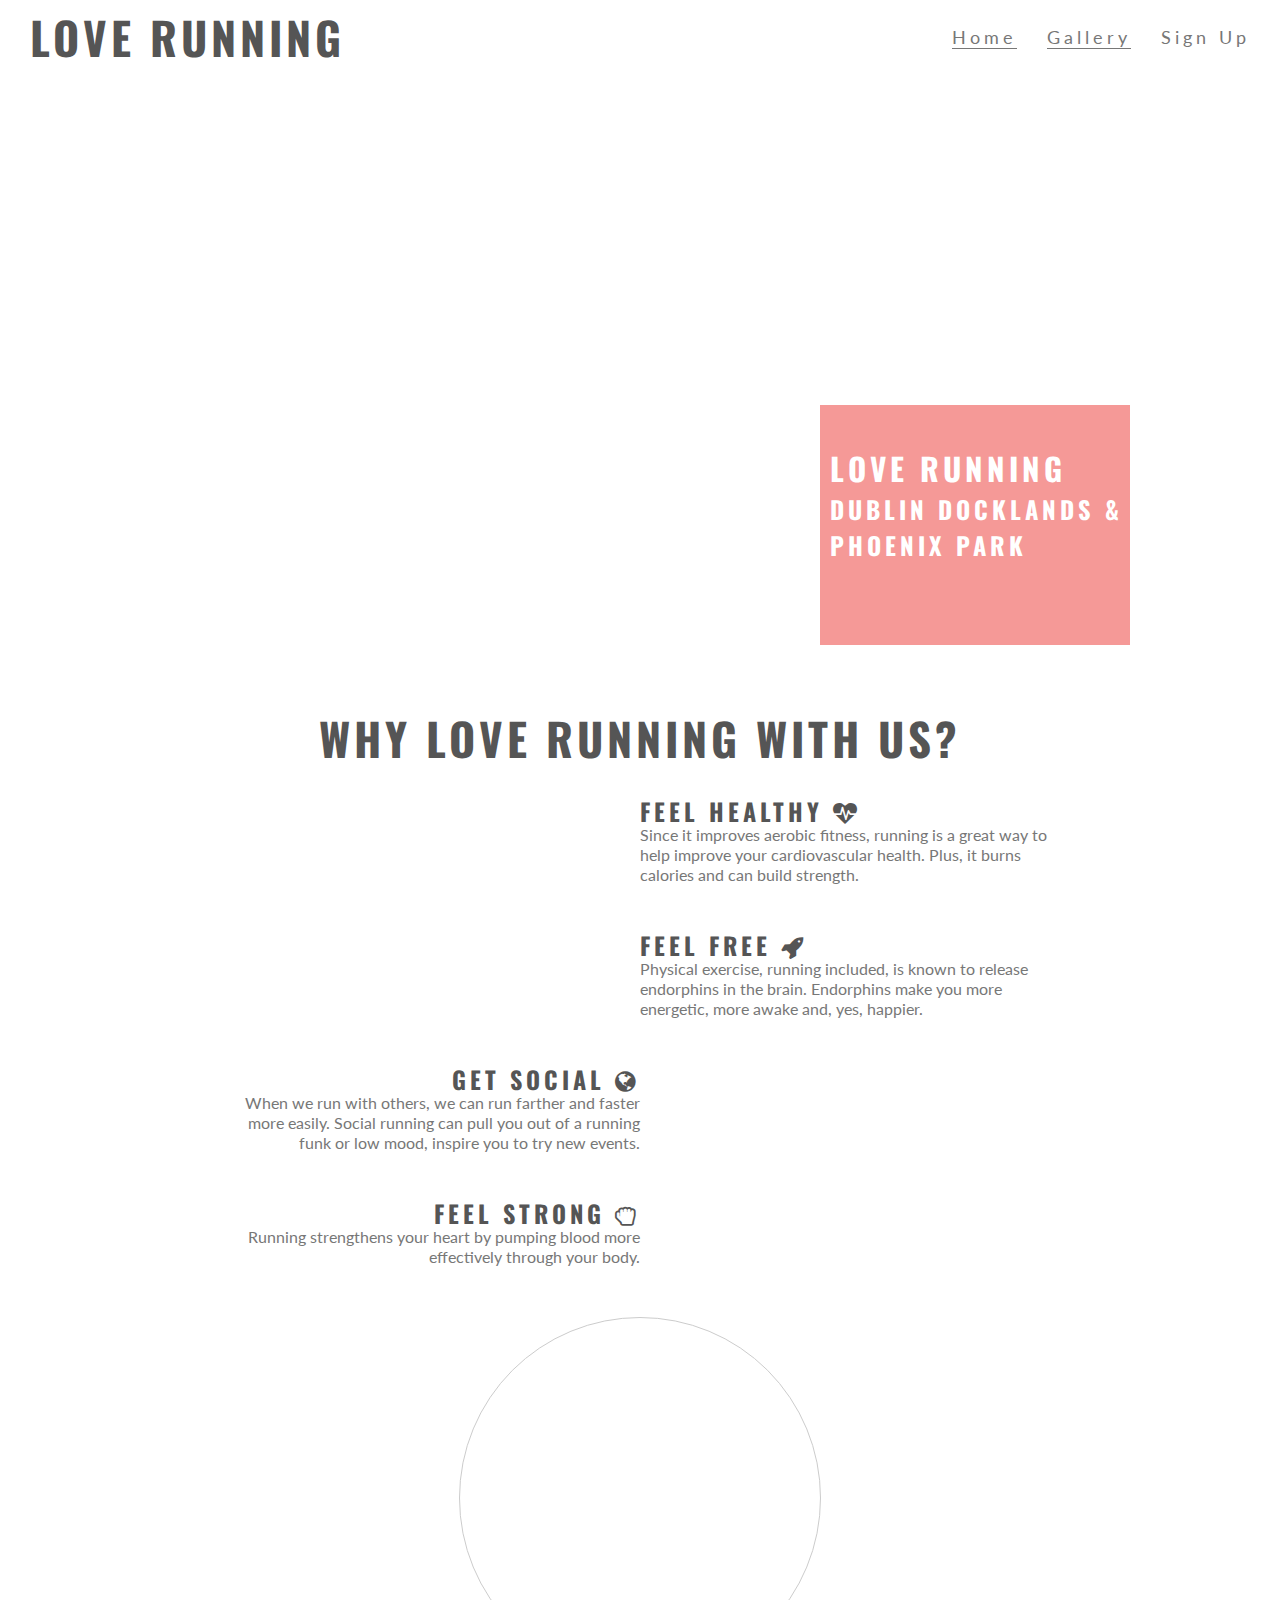
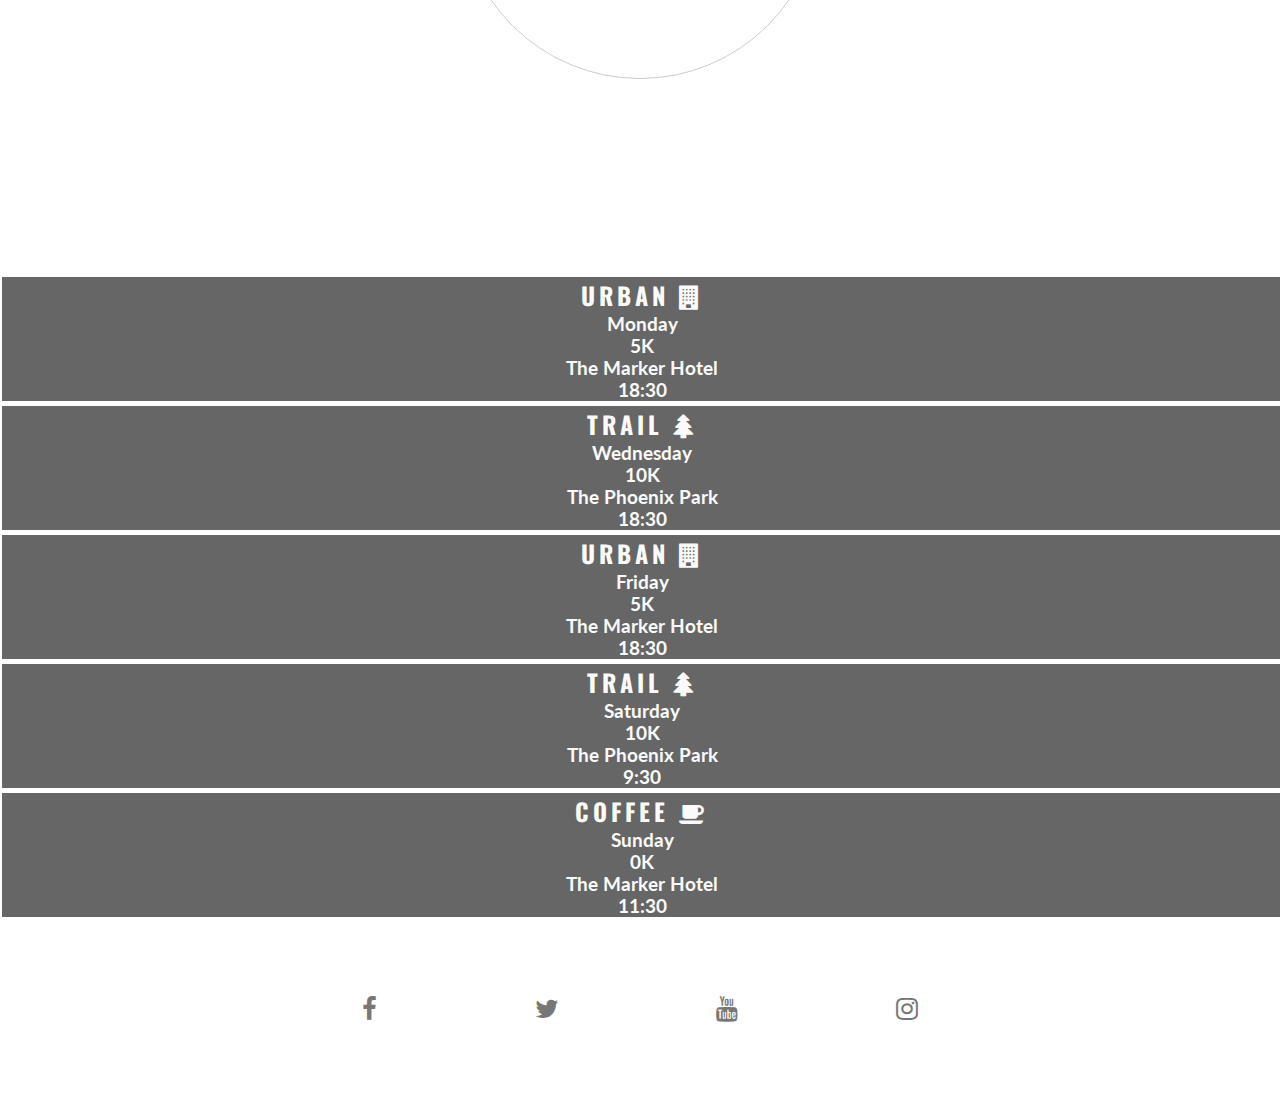
<file: index.html>
<!DOCTYPE html>
<html>
  <head>
    <meta charset="utf-8">
    <meta name="viewport" content="width=device-width">
    <title>Love Running</title>
    <link rel="stylesheet" href="https://cdnjs.cloudflare.com/ajax/libs/font-awesome/4.7.0/css/font-awesome.min.css">
    <link href="assets/css/style.css" rel="stylesheet" type="text/css" />
  </head>
  <body>
    <header>
      <a href="index.html">
        <h2 id="logo">Love Running</h2>
      </a>
      <nav>
        <ul id="menu">
          <li>
            <a href="#">Sign Up</a>
          </li>
          <li>
            <a class="active" href="gallery.html">Gallery</a>
          </li>
          <li>
            <a class="active" href="index.html">Home</a>
          </li>
        </ul>
      </nav>
    </header>
    <section id="hero-outer">
      <div id="hero-image"></div>
      <div id="cover-text">
        <h2>Love Running</h2>
        <h3>Dublin Docklands & Phoenix Park</h3>
      </div>
    </section>
    <section id="club-ethos">
        <h2 id="welcome">Why Love Running With Us?</h2>
        <div id="left-about">
          <div class="left-about-heading">
            <h2>Feel Healthy <i class="fa fa-heartbeat" aria-hidden="true"></i></h2>
            <hr> <!-- Horizontal rule -->
            <p>
              Since it improves aerobic fitness, running is a great way to help improve your cardiovascular health. Plus, it burns calories and can build strength.
            </p>
          </div>
          <div class="left-about-heading">
            <h2>Feel Free <i class="fa fa-rocket" aria-hidden="true"></i></h2>
            <hr> <!-- Horizontal rule -->
            <p>
              Physical exercise, running included, is known to release endorphins in the brain. Endorphins make you more energetic, more awake and, yes, happier.
            </p>
          </div>
        </div>
        <div id="right-about">
          <div class="right-about-heading">
            <h2> Get Social <i class="fa fa-globe" aria-hidden="true"></i></h2>
            <hr>
            <p>
              When we run with others, we can run farther and faster more easily. Social running can pull you out of a running funk or low mood, inspire you to try new events.
            </p>
          </div>
          <div class="right-about-heading">
            <h2> Feel Strong <i class="fa fa-hand-rock-o" aria-hidden="true"></i></h2>
            <hr>
            <p>
              Running strengthens your heart by pumping blood more effectively through your body.
            </p>
          </div>
        </div>
        <div id="center-about">
          <div id="circle-container">
            <div id="circle-cover-bg">

            </div>
          </div>
        </div>
    </section>
    <section id="times">
      <div>
        <h2>Urban <i class="fa fa-building" aria-hidden="true"></i></h2>
        <h3>Monday</h3>
        <h3>5K</h3>
        <h3>The Marker Hotel</h3>
        <h3>18:30</h3>
      </div>
      <div>
        <h2>Trail <i class="fa fa-tree" aria-hidden="true"></i></h2>
        <h3>Wednesday</h3>
        <h3>10K</h3>
        <h3>The Phoenix Park</h3>
        <h3>18:30</h3>
      </div>
      <div>
        <h2>Urban <i class="fa fa-building" aria-hidden="true"></i></h2>
        <h3>Friday</h3>
        <h3>5K</h3>
        <h3>The Marker Hotel</h3>
        <h3>18:30</h3>
      </div>
      <div>
        <h2>Trail <i class="fa fa-tree" aria-hidden="true"></i></h2>
        <h3>Saturday</h3>
        <h3>10K</h3>
        <h3>The Phoenix Park</h3>
        <h3>9:30</h3>
      </div>
      <div>
        <h2>Coffee <i class="fa fa-coffee" aria-hidden="true"></i></h2>
        <h3>Sunday</h3>
        <h3>0K</h3>
        <h3>The Marker Hotel</h3>
        <h3>11:30</h3>
      </div>
    </section>
    <footer>
      <ul class="social-networks">
        <li><a href="https://www.facebook.com" target="_bank"><i class="fa fa-facebook" aria-hidden="true"></i></a></li>
        <li><a href="https://www.twitter.com" target="_bank"><i class="fa fa-twitter" aria-hidden="true"></i></a></li>
        <li><a href="https://www.youtube.com" target="_bank"><i class="fa fa-youtube" aria-hidden="true"></i></a></li>
        <li><a href="https://www.instagram.com" target="_bank"><i class="fa fa-instagram" aria-hidden="true"></i></a></li>
      </ul>
    </footer>  
  </body>
</html>
</file>
<file: assets/css/style.css>
@import url('https://fonts.googleapis.com/css?family=Lato:300|Oswald&display=swap');

* {
  margin:0;
  padding:0;
  border:0;
}

body {
  font-family: Lato;
  color: #777777;
}

h2 {
  font-family: Oswald;
  text-transform: uppercase;
  letter-spacing: 4px;
  color: #555555;
}

#logo {
  float: left;
  font-size: 280%;
  margin-left: 30px;
}

#menu {
  font-size: 110%;
  list-style-type: none; /* To change the bullet listing */
  letter-spacing: 4px;
}

#logo, #menu {
  line-height: 75px; /* Matching line height for both logo and menu*/
}

#menu li {
  float: right;
  margin-right: 30px;
}

#menu a {
  text-decoration: none; /* To remove the links default underline */
  color: inherit; /* To inherit the color from the closest parent that has the colour set*/
}

#menu a:hover { /* Allows you to change the state of a HTML element*/
  border-bottom: 1px solid #777777;
}

.active {
  border-bottom: 1px solid #777777;
}

#hero-image {
  height: 600px;
  width: 100%;
  background: url("http://codeinstitute.s3.amazonaws.com/FundamentalsProjects/HTML-CSS/main-image.png") no-repeat center center;

  animation-name: hero-zoom; /* To place where the animation will take place*/
  animation-duration: 5s;
  animation-fill-mode: forwards; /* Animation will move forward and stay*/
}

#hero-outer {
  height: 600px;
  width: 100%;
  overflow: hidden; /* To clear both header and footer from imagine */
  position: relative; /* We put it to relative so that the child container can set the position to IT */
}

@keyframes hero-zoom { /* CSS animation*/
  from {
    transform: scale(1)
  }
  to {
    transform: scale(1.1)
  }
}

#cover-text, #cover-text h2 /* We need to specify the h2 cover text to overwrite the default setting */ {
  color: #ffffff;
}

#cover-text /* Excluding h2 */{
  font-size: 130%;
  font-family: Oswald;
  text-transform: uppercase;
  letter-spacing: 4px;

  width: 300px;
  height: 200px;

  padding-top: 40px;
  padding-left: 10px;

  background-color: rgba(241, 109, 107, .7); /* We use the rgba values to assign als opacity, in this case value .7*/

  bottom: 30px;
  right: 150px;

  position: absolute;
}

#club-ethos {
  height: 600px; /* Same height as the image*/
}

#left-about {
  padding-top: 30px;
  width: 33%; /* 33% is 1/3 of the screen*/
  float: left;
}

#right-about {
  padding-top: 30px;
  width: 33%;
  float: right;
}

#center-about {
  width: 33%;
  margin: 0 auto;
}

hr{
  border-top: 1px solid #777777;
  width: 100%;
  margin: 5px 0;
}

.left-about-heading {
  width: 50%;
  float: right;
  line-height: 20px;
  clear: both;
  margin-bottom: 50px;
}

.right-about-heading {
  width: 50%;
  float: left;
  line-height: 20px;
  clear: both;
  margin-bottom: 50px;
}

.right-about-heading h2 {
  text-align: right;
}

.right-about-heading p {
  text-align: right;
}

#welcome {
  margin: 20px 0; 
  text-align: center;
  font-size: 280%;
}

#circle-container{ /* Making a circle (only works with a container with equal height and width */
  width: 300px;
  height: 300px;
  padding: 30px;
  border-style: solid;
  border-color: #cccccc;
  border-width: 1px;
  border-radius: 50%; /* What makes the actual circle */
  margin: 0 auto; /* Centering trick */
}

#circle-cover-bg {
  background: url("http://codeinstitute.s3.amazonaws.com/FundamentalsProjects/HTML-CSS/video-mask.png") no-repeat center center;
  height: 100%;
  border-radius: 50%;
}

#times {
  background-image: url("http://codeinstitute.s3.amazonaws.com/FundamentalsProjects/HTML-CSS/dublin-city.png");
  background-repeat: no-repeat;
  background-size: cover;
  background-position: center;
  width: 100%;
  overflow: hidden;
}

#times div {
  color: #fafafa;
  background-color: rgba(0,0,0, .6);
  width: 19%;
  height: 300px;
  float: left; /* For them to display horizontally */
  padding: 30px 0 0 10px;
  text-align: center;
  margin: 2px; /* Breathing space */
}

#times h2 {
  color: #fafafa;
}

footer {
  height: 150px;
}

.social-networks {
  text-align: center;
}

.social-networks li {
  display: inline;
}

.social-networks i {
  font-size: 160%;
  margin: 1%;
  padding: 5%;
  color: #777777;
}

#photo {
  clear: both; /* For the image to not be on the way (clear from) of anything */
  line-height: 0;
  column-count: 4;
  column-gap: 0;
}

#photo img {
  width: 100%;
}

@media screen and (max-width: 1393px) {
  #club-ethos {
    width: 65%;
    height: 1200px;
    margin: 0 auto;
  }

  #welcome {
    padding: 30px 0;
    margin: 0
  }

  #left-about, #right-about {
    width: 100%;
    float: left;
    padding: 0;
  }

  #center-about {
    clear: both;
    width: 100%;
    float: left;
    padding: 0;
  }

  #times div{
    width: 100%;
    clear: both;
    height: 150%;
    border-style: solid;
    border-bottom-width: 1px;
    border-color: #fff;
    padding: 0;
  }

  hr {
    display: none;
  }
}

@media screen and (max-width: 943px) {

  #menu {
    clear: left;
    float: left;
    margin-left: 30px;
    margin-bottom: 20px;
    line-height: 25px;
  }

  #cover-text {
    left: 0px;
  }

  #club-ethos {
    width: 90%;
    height: 1200px;
    margin: 0 auto;
  }

  .left-about-heading, .right-about-heading {
    width: inherit;
  }

  .left-about-heading h2, .right-about-heading h2 {
    width: 100%;
    text-align: center;
  }

  .left-about-heading p, .right-about-heading p {
    text-align: center;
    padding: 0 20px 0 20px;
  }

  #photo {
    column-count: 3;
  }
}

@media screen and (max-width: 800px) {
  #photo {
    column-count: 2;
  }
}
</file>
